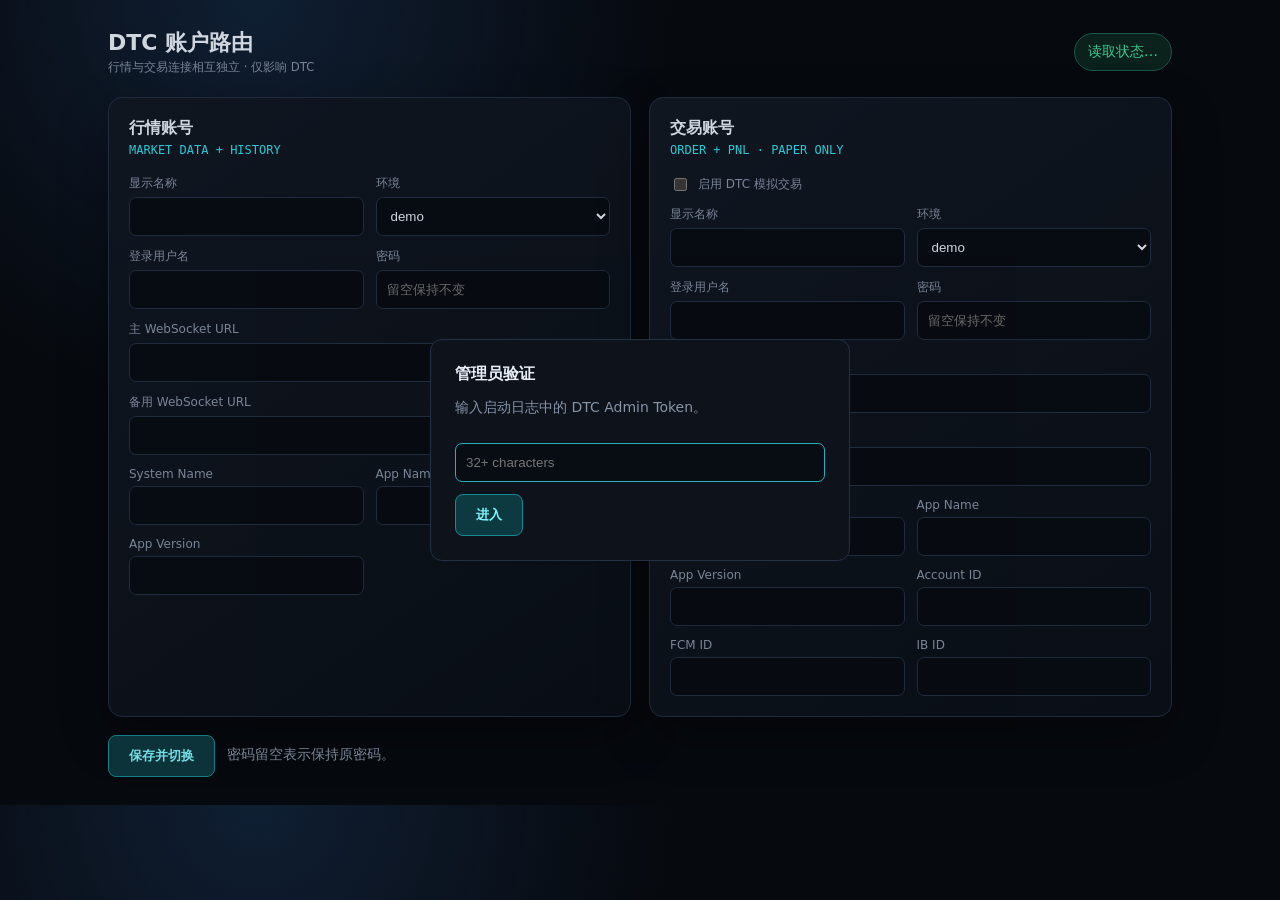
<file: src/dtc_accounts.html>
<!doctype html>
<html lang="zh-CN"><head><meta charset="utf-8"><meta name="viewport" content="width=device-width,initial-scale=1">
<title>DTC 账户路由</title><style>
:root{color-scheme:dark;--bg:#070a10;--panel:#0d121b;--line:#243044;--text:#e8eef8;--muted:#8794a8;--cyan:#2de0ee;--green:#3de09d;--red:#ff6b7a}
*{box-sizing:border-box}body{margin:0;background:radial-gradient(circle at 20% 0,#112238 0,transparent 32%),var(--bg);color:var(--text);font:14px system-ui,sans-serif}
main{max-width:1120px;margin:auto;padding:28px}header{display:flex;justify-content:space-between;align-items:center;margin-bottom:22px}h1{font-size:22px;margin:0}small,.hint{color:var(--muted)}
.status{padding:9px 13px;border:1px solid #215d50;border-radius:999px;color:var(--green);background:#0b251f}
.grid{display:grid;grid-template-columns:1fr 1fr;gap:18px}.card{background:linear-gradient(145deg,#111824,#0b1018);border:1px solid var(--line);border-radius:14px;padding:20px;box-shadow:0 18px 50px #0005}
h2{font-size:16px;margin:0 0 4px}.role{color:var(--cyan);font:12px ui-monospace,monospace;margin-bottom:18px}
.fields{display:grid;grid-template-columns:1fr 1fr;gap:12px}.wide{grid-column:1/-1}label{display:block;color:var(--muted);font-size:12px;margin-bottom:5px}
input,select{width:100%;height:39px;border:1px solid var(--line);border-radius:7px;background:#080d14;color:var(--text);padding:0 10px;outline:none}input:focus,select:focus{border-color:#2aaeba}
.actions{display:flex;align-items:center;gap:12px;margin-top:18px}button{height:42px;padding:0 20px;border:1px solid #168b97;border-radius:8px;background:#0d3940;color:#7ff6ff;font-weight:700;cursor:pointer}
button:disabled{opacity:.45}.toggle{display:flex;align-items:center;gap:8px;margin:12px 0}.toggle input{width:auto;height:auto}.message{min-height:20px;color:var(--muted)}.error{color:var(--red)}
dialog{border:1px solid var(--line);border-radius:12px;background:var(--panel);color:var(--text);padding:24px;width:min(420px,90vw)}dialog input{margin:12px 0}
@media(max-width:820px){.grid{grid-template-columns:1fr}.fields{grid-template-columns:1fr}.wide{grid-column:auto}}
</style></head><body>
<main><header><div><h1>DTC 账户路由</h1><small>行情与交易连接相互独立 · 仅影响 DTC</small></div><div id="status" class="status">读取状态…</div></header>
<div class="grid">
<section class="card"><h2>行情账号</h2><div class="role">MARKET DATA + HISTORY</div><div id="market" class="fields"></div></section>
<section class="card"><h2>交易账号</h2><div class="role">ORDER + PNL · PAPER ONLY</div><label class="toggle"><input id="trading_enabled" type="checkbox">启用 DTC 模拟交易</label><div id="trading" class="fields"></div></section>
</div>
<div class="actions"><button id="save">保存并切换</button><span id="message" class="message">密码留空表示保持原密码。</span></div>
</main>
<dialog id="login"><form method="dialog"><h2>管理员验证</h2><p class="hint">输入启动日志中的 DTC Admin Token。</p><input id="token" type="password" autocomplete="current-password" placeholder="32+ characters"><button id="loginBtn">进入</button></form></dialog>
<script>
const fields=[
 ['label','显示名称'],['environment','环境','select'],['user','登录用户名'],['password','密码','password'],
 ['url','主 WebSocket URL','wide'],['beta_url','备用 WebSocket URL','wide'],['system_name','System Name'],
 ['app_name','App Name'],['app_version','App Version']
];
const tradingExtra=[['account_id','Account ID'],['fcm_id','FCM ID'],['ib_id','IB ID']];
const $=id=>document.getElementById(id);let cfg,token=sessionStorage.getItem('dtcAdminToken')||'';
function input(root,key,label,type){const box=document.createElement('div');if(type==='wide')box.className='wide';const l=document.createElement('label');l.textContent=label;let el;
 if(type==='select'){el=document.createElement('select');for(const v of ['demo','live','test']){const o=document.createElement('option');o.value=v;o.textContent=v;el.append(o)}}else{el=document.createElement('input');el.type=type==='password'?'password':'text';if(type==='password')el.placeholder='留空保持不变'}
 el.id=root+'_'+key;box.append(l,el);$(root).append(box)}
for(const f of fields){input('market',...f);input('trading',...f)}for(const f of tradingExtra)input('trading',...f);
async function api(path,opt={}){opt.headers={...(opt.headers||{}),Authorization:'Bearer '+token};const r=await fetch(path,opt);if(r.status===401){$('login').showModal();throw Error('需要管理员令牌')}if(!r.ok)throw Error(await r.text());return r.json()}
function setLogin(root,data){for(const [key,,type] of fields){const el=$(root+'_'+key);if(type!=='password')el.value=data[key]||''}}
function getLogin(root,old){const out={};for(const [key,,type] of fields)out[key]=type==='password'?$(root+'_'+key).value:$(root+'_'+key).value.trim();return out}
async function load(){cfg=await api('/api/config');setLogin('market',cfg.market);setLogin('trading',cfg.trading);for(const [k] of tradingExtra)$('trading_'+k).value=cfg.trading[k]||'';$('trading_enabled').checked=cfg.trading_enabled;await status()}
async function status(){try{const s=await api('/api/status');$('status').textContent=s.status}catch{}}
$('loginBtn').onclick=async e=>{e.preventDefault();token=$('token').value;sessionStorage.setItem('dtcAdminToken',token);$('login').close();try{await load()}catch(e){$('message').textContent=e.message;$('message').className='message error'}};
$('save').onclick=async()=>{const b=$('save');b.disabled=true;try{const trading=getLogin('trading',cfg.trading);for(const [k] of tradingExtra)trading[k]=$('trading_'+k).value.trim();const next={market:getLogin('market',cfg.market),trading_enabled:$('trading_enabled').checked,trading};await api('/api/config',{method:'POST',headers:{'Content-Type':'application/json'},body:JSON.stringify(next)});$('message').textContent='已保存，正在验证并切换；Sierra 将自动重连。';$('message').className='message';setTimeout(status,500)}catch(e){$('message').textContent=e.message;$('message').className='message error'}finally{b.disabled=false}};
if(token)load().catch(()=>$('login').showModal());else $('login').showModal();setInterval(status,3000);
</script></body></html>
</file>
